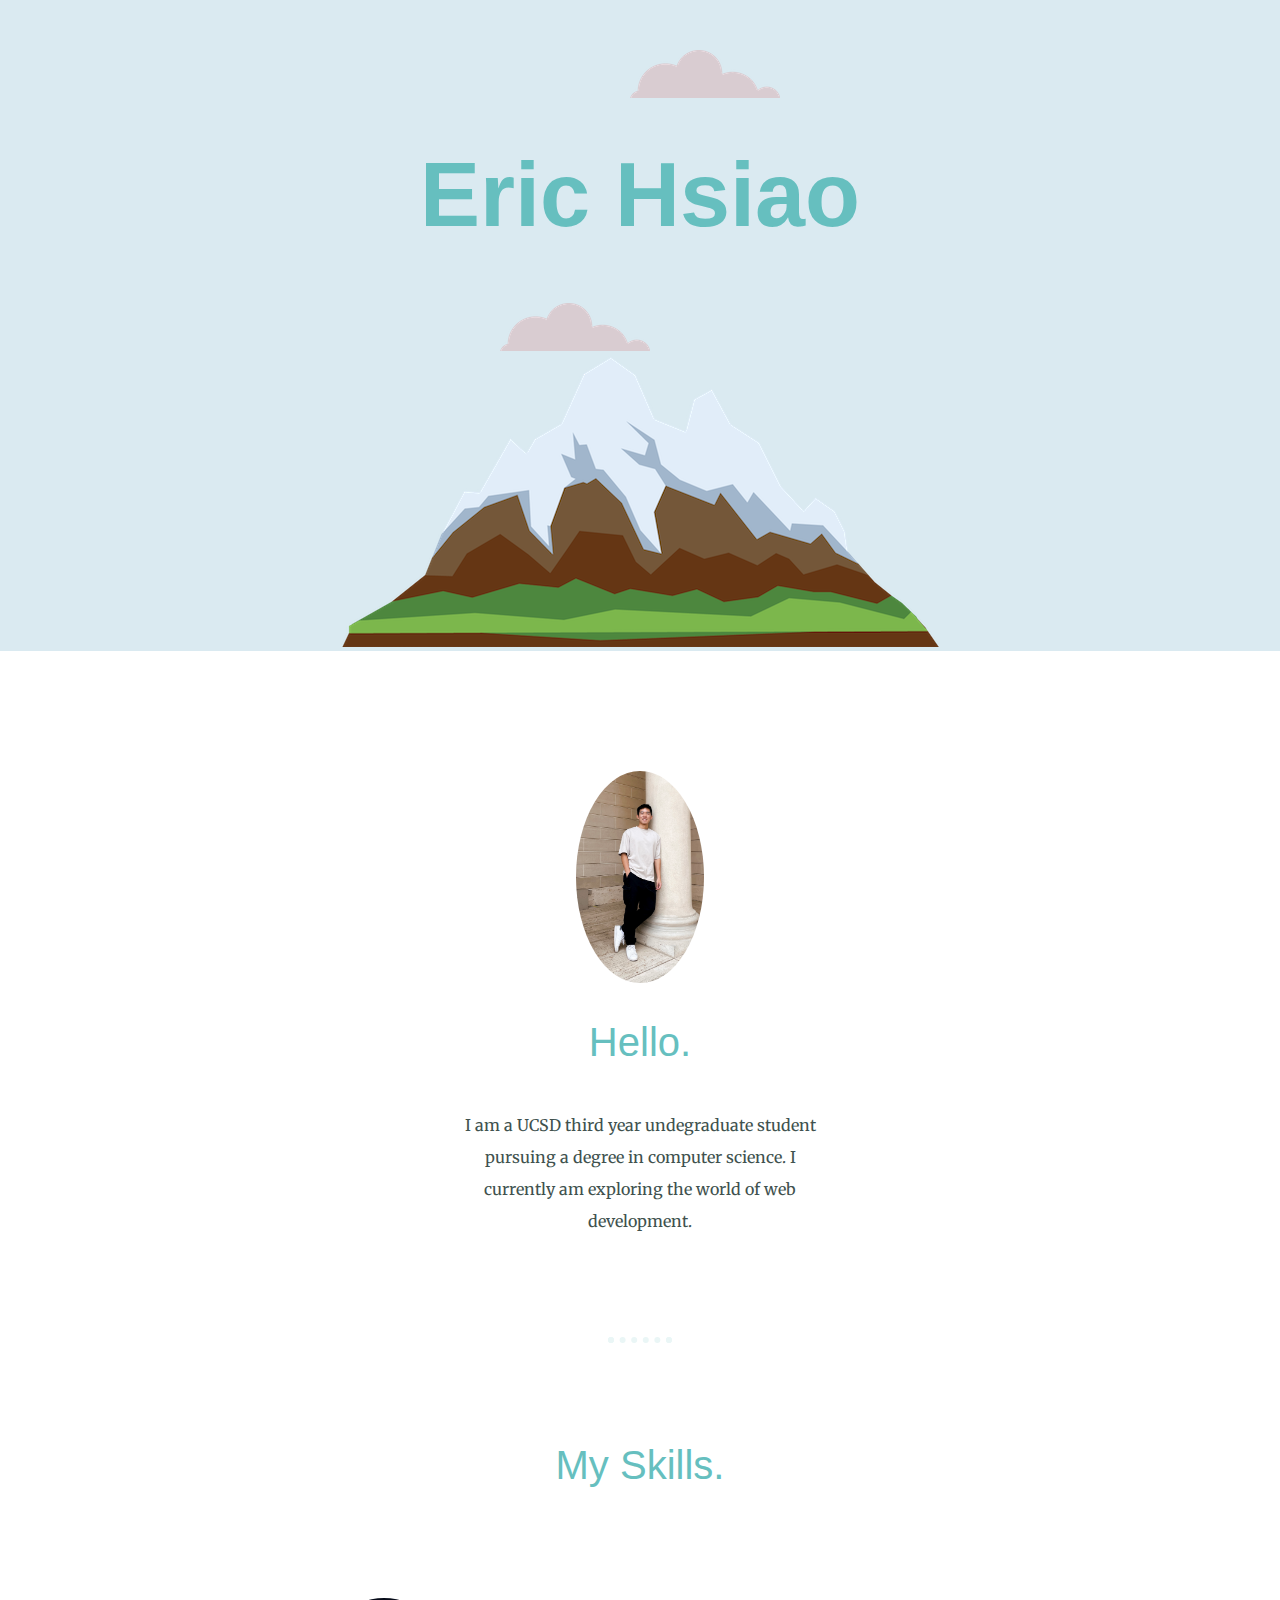
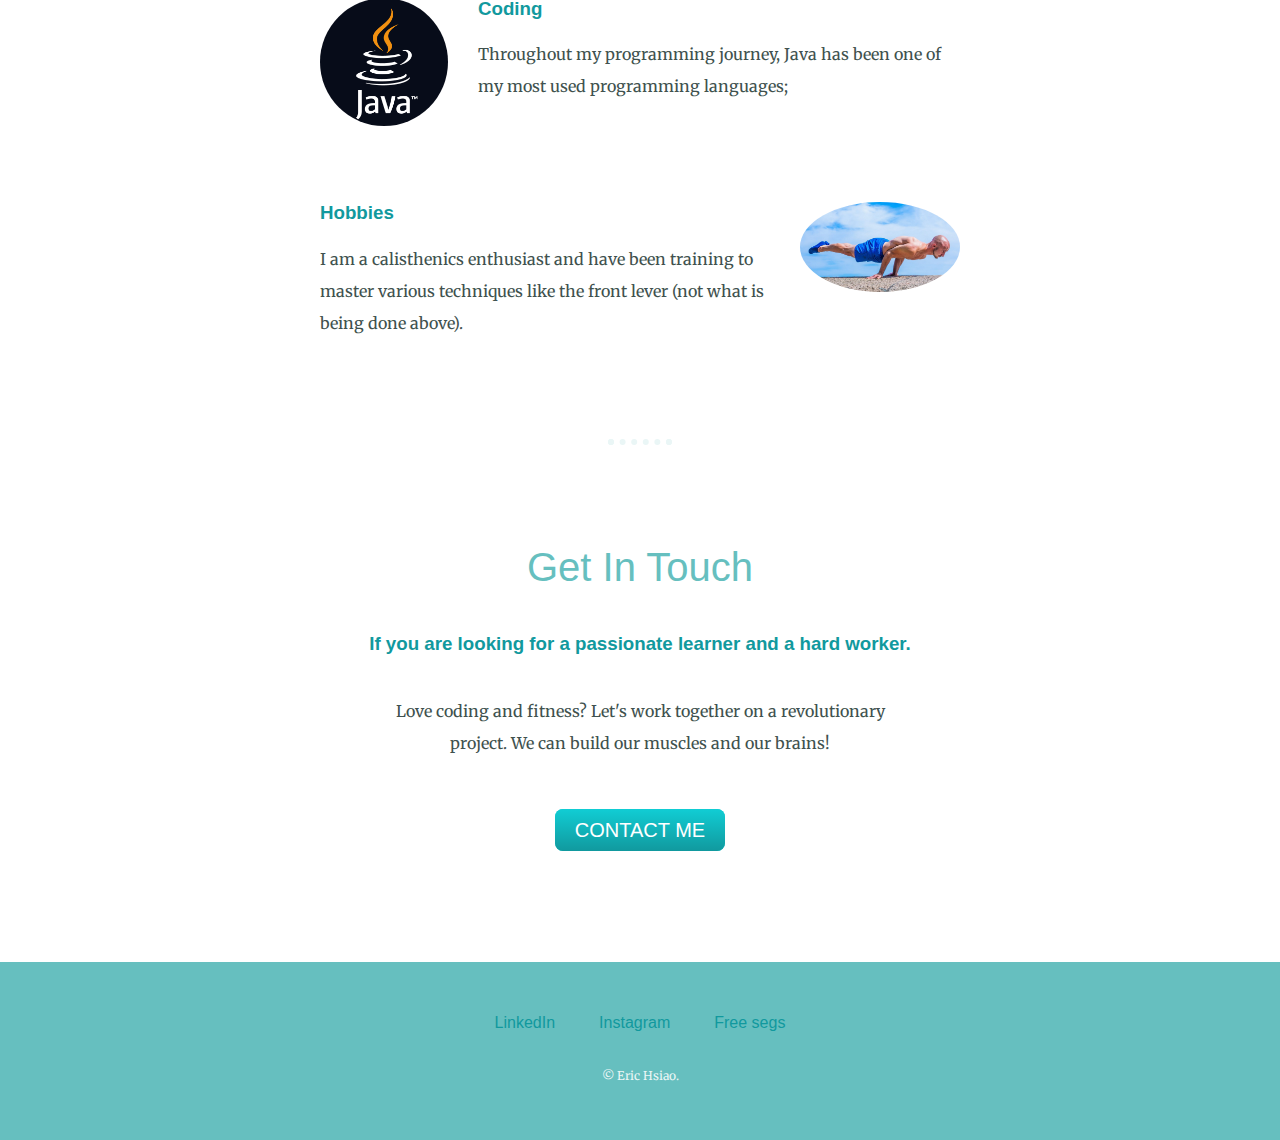
<file: indexOld.html>
<!DOCTYPE html>
<html lang="en" dir="ltr">

<head>
  <meta charset="utf-8">
  <title>Eric Hsiao</title>
  <link rel="stylesheet" href="css/stylesOld.css">
  <link rel="icon" href="favicon.ico">
  <link rel="preconnect" href="https://fonts.googleapis.com">
  <link rel="preconnect" href="https://fonts.gstatic.com" crossorigin>
  <link href="https://fonts.googleapis.com/css2?family=Merriweather&family=Sacramento&display=swap" rel="stylesheet">
</head>

<body>

  <div class="top-container">
    <img class="top-cloud" src="images/cloud.png" alt="cloud-img">
    <h1>Eric Hsiao</h1>
    <!-- <h2>a <span>sad</span> college student.</h2> -->
    <img class="bottom-cloud" src="images/cloud.png" alt="cloud-img">
    <img src="images/mountain.png" alt="mountain-img">
  </div>

  <div class="middle-container">
    <div class="profile">
      <img class="profpic" src="images/ericface2.JPG" alt="profile-pic">
      <h2>Hello.</h2>
      <p class="intro">I am a UCSD third year undegraduate student pursuing a degree in computer science. I currently am exploring the world of web development.</p>
    </div>
    <hr>
    <div class="skills">
      <h2>My Skills.</h2>
      <div class="skill-row">
        <img class="skill1" src="images/java.png" alt="java-icon">
        <h3>Coding</h3>
        <p class="skill1description">Throughout my programming journey, Java has been one of my most used programming languages;</p>
      </div>
      <div class="skill-row">
        <img class="skill2" src="images/calisthenics.jpeg" alt="muscle-pic">
        <h3>Hobbies</h3>
        <p>I am a calisthenics enthusiast and have been training to master various techniques like the front lever (not what is being done above).</p>
      </div>
    </div>
    <hr>
    <div class="contact-me">
      <h2>Get In Touch</h2>
      <h3>If you are looking for a passionate learner and a hard worker.</h3>
      <p class="contact-description">Love coding and fitness? Let's work together on a revolutionary project. We can build our muscles and our brains!</p>
      <a class="btn" href="mailto:ehsiao789@gmail.com">CONTACT ME</a>
    </div>
  </div>


  <div class="bottom-container">
    <a class="footer-link" href="www.linkedin.com/in/erichsiao88">LinkedIn</a>
    <a class="footer-link" href="https://www.instagram.com/erchsiao/">Instagram</a>
    <a class="footer-link" href="https://www.youtube.com/watch?v=dQw4w9WgXcQ&ab_channel=RickAstley">Free segs</a>
    <p class="copyright">© Eric Hsiao.</p>
  </div>




</body>

</html>
</file>
<file: css/stylesOld.css>
body {
  /* background-color: #FFE2E2; */
  margin: 0;
  text-align: center;
  /* font-family: verdana, sans-serif; */
  font-family: 'Merriweather', serif;
  color: #40514E;
}


/* div {
  background-color: #DAEAF1;
} */

h1 {
  text-align: center;
  margin: 50px auto 50px auto;
  font-family: 'Monteserrat', sans-serif;
  font-size: 5.625rem;
  color: #66BFBF;
  line-height: 1;
  padding-bottom: 0;
  font-weight: bold;
}

h2 {
  font-family: 'Monteserrat', sans-serif;
  font-size: 2.5rem;
  color: #66BFBF;
  font-weight: normal;
  padding-bottom: 10px;
}

h3 {
  font-family: 'Monteserrat', sans-serif;
  color: #11999E;
}

span {
  text-decoration: underline;
}

a {
  color: #11999E;
  font-family: 'Monteserrat', sans-serif;
  margin: 10px 20px;
  text-decoration: none;
}

a:hover {
  color: #EAFAF6;
}

p {
  line-height: 2;
}

hr {
  border: dotted #EAF6F6 6px;
  border-bottom: none;
  width: 4%;
  margin: 100px auto;
}

.top-container {
  height: 200%;
  /* height: 200px;
  width: 200px; */
  background-color: #DAEAF1;
  position: relative;
  padding-top: 100px;
  /* padding: 20px;
  border: 10px;
  border-style: solid; */
}

.middle-container {
  /* height: 200px;
  width: 200px;
  background-color: red; */
  /* border: 20px solid;
  margin-left: 260px; */
  margin: 120px 0;
}

.bottom-container {
  /* height: 200px;
  width: 200px;
  background-color: yellow; */
  /* border: 10px;
  border-style: solid;
  margin-left: 500px; */
  background-color: #66BFBF;
  padding: 50px 0 20px;
}

.intro {
  width: 30%;
  margin: auto;
}

.top-cloud {
  position: absolute;
  right: 500px;
  top: 50px;
}

.bottom-cloud {
  position: absolute;
  left: 500px;
  bottom: 300px;
}

.profpic {
  max-width: 10%;
  height: auto;
  border-radius: 50%;
}

.skill-row {
  width: 50%;
  margin: 100px auto 100px auto;
  border-radius: 50%;
  text-align: left;
}

.skill1 {
  border-radius: 50%;
  max-width: 20%;
  float: left;
  margin-right: 30px;
}

.skill2 {
  border-radius: 50%;
  max-width: 25%;
  float: right;
  margin-left: 22px;
}

.contact-description {
  width: 40%;
  margin: 40px auto 60px;
}

.copyright {
  color: #EAF6F6;
  font-size: 0.75rem;
  padding: 20px 0;
}


.btn {
  background: #11cdd4;
  background-image: -webkit-linear-gradient(top, #11cdd4, #11999e);
  background-image: -moz-linear-gradient(top, #11cdd4, #11999e);
  background-image: -ms-linear-gradient(top, #11cdd4, #11999e);
  background-image: -o-linear-gradient(top, #11cdd4, #11999e);
  background-image: linear-gradient(to bottom, #11cdd4, #11999e);
  -webkit-border-radius: 8;
  -moz-border-radius: 8;
  border-radius: 8px;
  font-family: 'Monteserrat', sans-serif;
  color: #ffffff;
  font-size: 20px;
  padding: 10px 20px 10px 20px;
  text-decoration: none;
}

.btn:hover {
  background: #30e3cb;
  background-image: -webkit-linear-gradient(top, #30e3cb, #2bc4ad);
  background-image: -moz-linear-gradient(top, #30e3cb, #2bc4ad);
  background-image: -ms-linear-gradient(top, #30e3cb, #2bc4ad);
  background-image: -o-linear-gradient(top, #30e3cb, #2bc4ad);
  background-image: linear-gradient(to bottom, #30e3cb, #2bc4ad);
  text-decoration: none;
}
</file>
